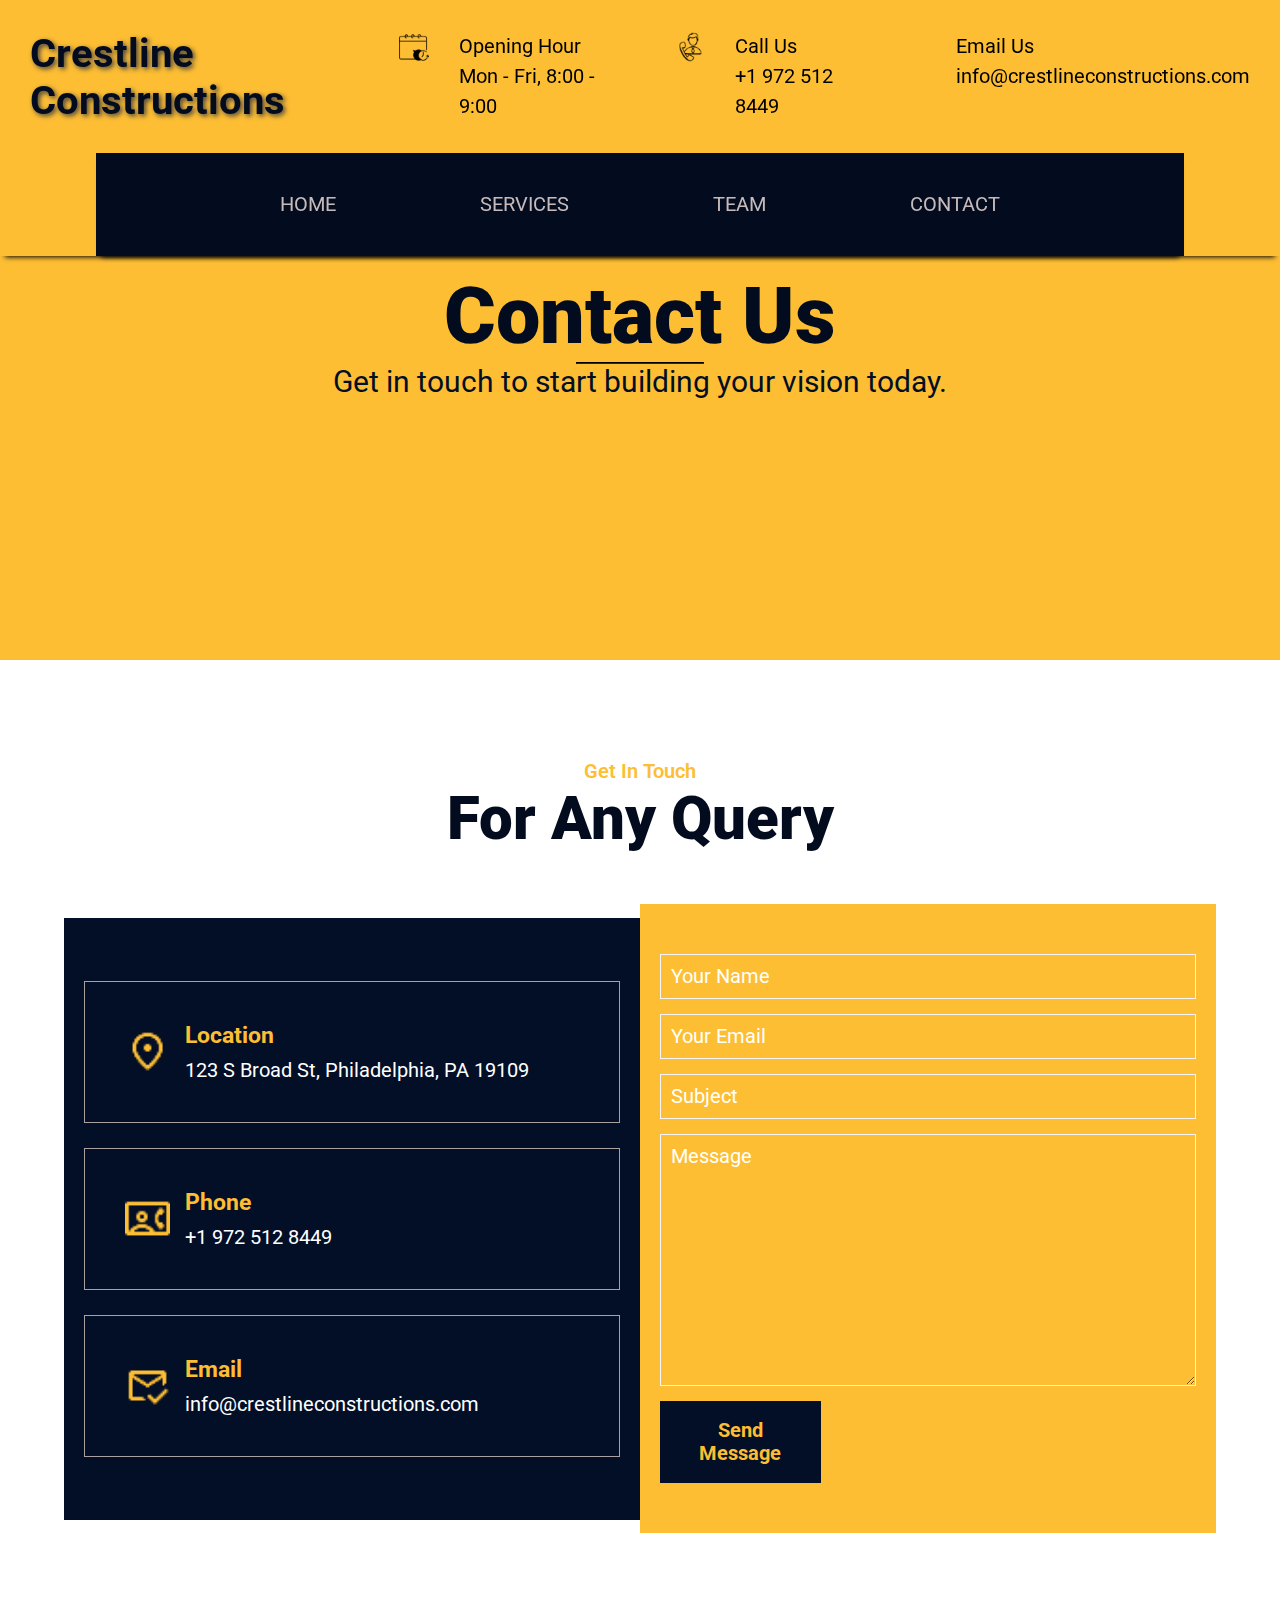
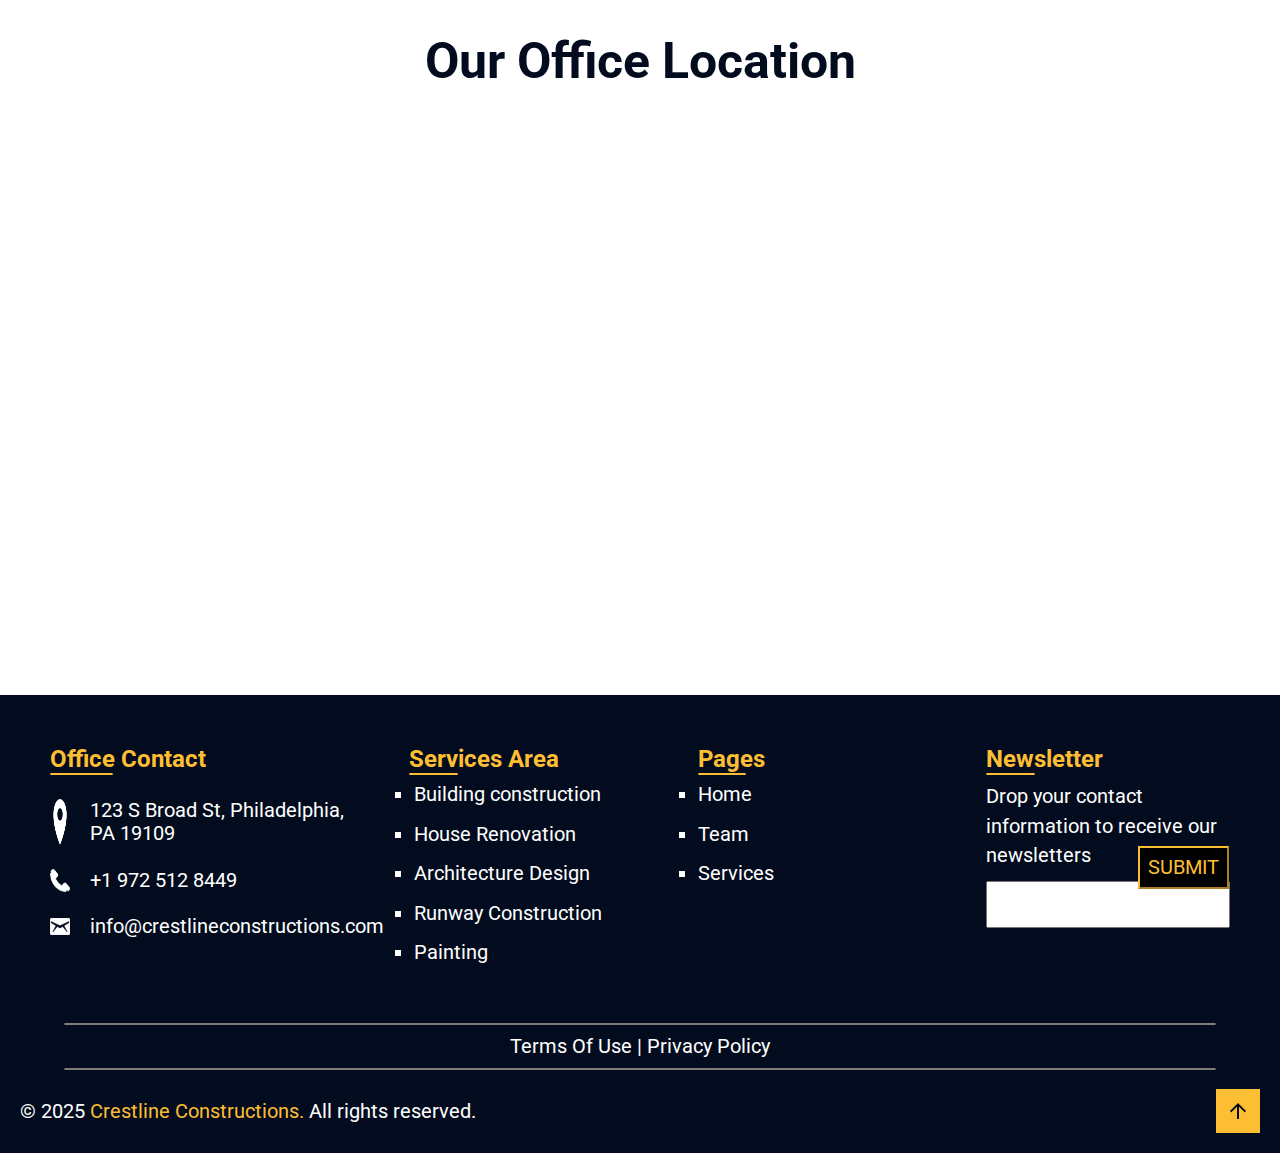
<file: contact/index.html>
<!DOCTYPE html>
<html lang="en">
  <head>
    <meta charset="UTF-8" />
    <meta
      name="description"
      content="Crestline Constructions expert construction and engineering services across residential, commercial, and infrastructure projects including airport runway expansions. Based in the USA with European expertise."
    />
    <meta name="author" content="Crestline Company" />
    <meta name="viewport" content="width=device-width, initial-scale=1.0" />
    <title>Crestline | Construction & Engineering</title>
    <link rel="stylesheet" href="/css/contact.css" />
    <link rel="icon" href="/img/favicon.png" type="image/x-icon">

  </head>
  <body>
    <header>
      <section class="header">
        <div class="header-h1">
          <a href="/"><h1>Crestline Constructions</h1></a>
        </div>
        <div class="header-contact-info">
          <div class="hours">
            <div class="hours-img">
              <img
                src="/img/calendar_40x40.png"
                alt="Calender logo"
                width="40"
                height="40"
              />
            </div>
            <div class="hours-info">
              <p>Opening Hour</p>
              <p>Mon - Fri, 8:00 - 9:00</p>
            </div>
          </div>
          <div class="call">
            <div class="call-img">
              <img
                src="/img/communication_40x40.png"
                alt="landline logo"
                width="40"
                height="40"
              />
            </div>
            <div class="call-info">
              <p>Call Us</p>
              <p>+1 972 512 8449 </p>
            </div>
          </div>
          <div class="email">
            <div class="email-img">
              <img
                src="/img/mail_40x40.png"
                alt="Email logo"
                width="40"
                height="40"
              />
            </div>
            <div class="email-info">
              <p>Email Us</p>
              <p>info@crestlineconstructions.com</p>
            </div>
          </div>
        </div>
      </section>
      <nav>
        <h2 class="menu">MENU</h2>
         <input type="checkbox" id="toggle-menu" />
        <label for="toggle-menu" class="hamburger">&#9776;</label>
        <ul class="nav-menu">
          <li><a href="/">HOME</a></li>
          <li><a href="/services/">SERVICES</a></li>
          <li><a href="/team/">TEAM</a></li>
          <li><a href="/contact/">CONTACT</a></li>
        </ul>
      </nav>
    </header>
    <main>
      <section class="hero">
        <h2>Contact Us</h2>
        <hr />
        <p>Get in touch to start building your vision today.</p>
      </section>
      <section class="contact-heading">
        <p>Get In Touch</p>
        <h2>For Any Query</h2>
      </section>
      <section class="contact">
        <div class="location">
          <div class="location-details">
            <img
              src="/img/location_on_24dp_FDBE33_FILL0_yellow24x24.png"
              width="24"
              height="24"
              alt="yellow location log"
            />
            <div>
              <h3>Location</h3>
              <p>123 S Broad St, Philadelphia, PA 19109</p>
            </div>
          </div>
          <div class="call-details">
            <img
              src="/img/contact_phone_24dp_FDBE33_FILL0_wght400_GRAD0_opsz24.png"
              width="24"
              height="24"
              alt="yellow location log"
            />
            <div>
              <h3>Phone</h3>
              <p>+1 972 512 8449 </p>
            </div>
          </div>
          <div class="email-details">
            <img
              src="/img/mark_email_read_24dp_FDBE33_FILL0_wght400_GRAD0_opsz24.png"
              width="24"
              height="24"
              alt="yellow location log"
            />
            <div>
              <h3>Email</h3>
              <p>info@crestlineconstructions.com</p>
            </div>
          </div>
        </div>
        <div class="contact-form-container">
          <form
            action="https://formspree.io/f/xblovrzg"
            method="POST"
            class="contact-form"
          >
            <input
              type="text"
              name="name"
              placeholder="Your Name"
              id="name"
              required
            />
            <input
              type="email"
              name="email"
              placeholder="Your Email"
              id="email"
              required
            />
            <input
              type="text"
              name="subject"
              placeholder="Subject"
              id="subject"
              required
            />
            <textarea
              name="message"
              placeholder="Message"
              rows="10"
              id="comment"
              required
            ></textarea>
            <button type="submit">Send Message</button>
          </form>
        </div>
      </section>
      <section class="visuals">
        <h3>Our Office Location</h3>
        <iframe 
          src="https://www.google.com/maps?q=123+S+Broad+St,+Philadelphia,+PA+19109&output=embed" 
          allowfullscreen="" 
          loading="lazy" 
          referrerpolicy="no-referrer-when-downgrade">
        </iframe>

      </section>
    </main>
    
    <footer>
      <section class="footer">
        <div class="office-contact">
          <h3>Office Contact</h3>
          <hr class="contact-hr" />
          <div class="contact-details">
            <img src="/img/pin-8-xxl.png" width="20" height="20" alt="" />
            <p>
              123 S Broad St, Philadelphia,<br />
              PA 19109
            </p>
          </div>
          <div class="contact-details">
            <img src="/img/phone-xxl.png" width="20" height="20" alt="" />
            <p class="number">+1 972 512 8449 </p>
          </div>
          <div class="contact-details">
            <img src="/img/email-3-xxl.png" width="20" height="20" alt="" />
            <p>info@crestlineconstructions.com</p>
          </div>
        </div>
        <div class="service-footer">
          <h3>Services Area</h3>
          <hr class="services-hr" />
          <ul>
            <li>Building construction</li>
            <li>House Renovation</li>
            <li>Architecture Design</li>
            <li>Runway Construction</li>
            <li>Painting</li>
          </ul>
        </div>
        <div class="nav-footer">
          <h3>Pages</h3>
          <hr class="nav-hr" />
          <ul>
            <li><a href="/">Home</a></li>
            <li><a href="/team/">Team</a></li>
            <li><a href="/services/">Services</a></li>
            
          </ul>
        </div>
        <div class="newsletter">
          <h3>Newsletter</h3>
          <hr class="nav-hr" />
          <p>Drop your contact information to receive our newsletters</p>
            <form action="https://formspree.io/f/xblovrzg" method="POST">
              <input
                type="text"
                name="email"
                placeholder="Email here"
                class="email"
                required
              />
            <button>SUBMIT</button>
          </form>
        </div>
      </section>
      <section>
        <div class="terms-footer">
          <hr class="terms-hr" />
          <h4 class="terms">Terms Of Use | Privacy Policy</h4>
          <hr class="terms-hr" />
        </div>
        <div class="copyright">
          <p>
            &copy; 2025 <span class="altura">Crestline Constructions.</span> All rights
            reserved.
          </p>
        </div>
      </section>
      <section>
        <div class="upward-arrow">
          <a href="#top"
            ><img
              src="/img/arrow_upward_24dp_030C1E_FILL0_wght400_GRAD0_opsz24.png"
              width="24"
              height="24"
              alt="upward logo"
          /></a>
        </div>
      </section>
    </footer>
  </body>
</html>
</file>
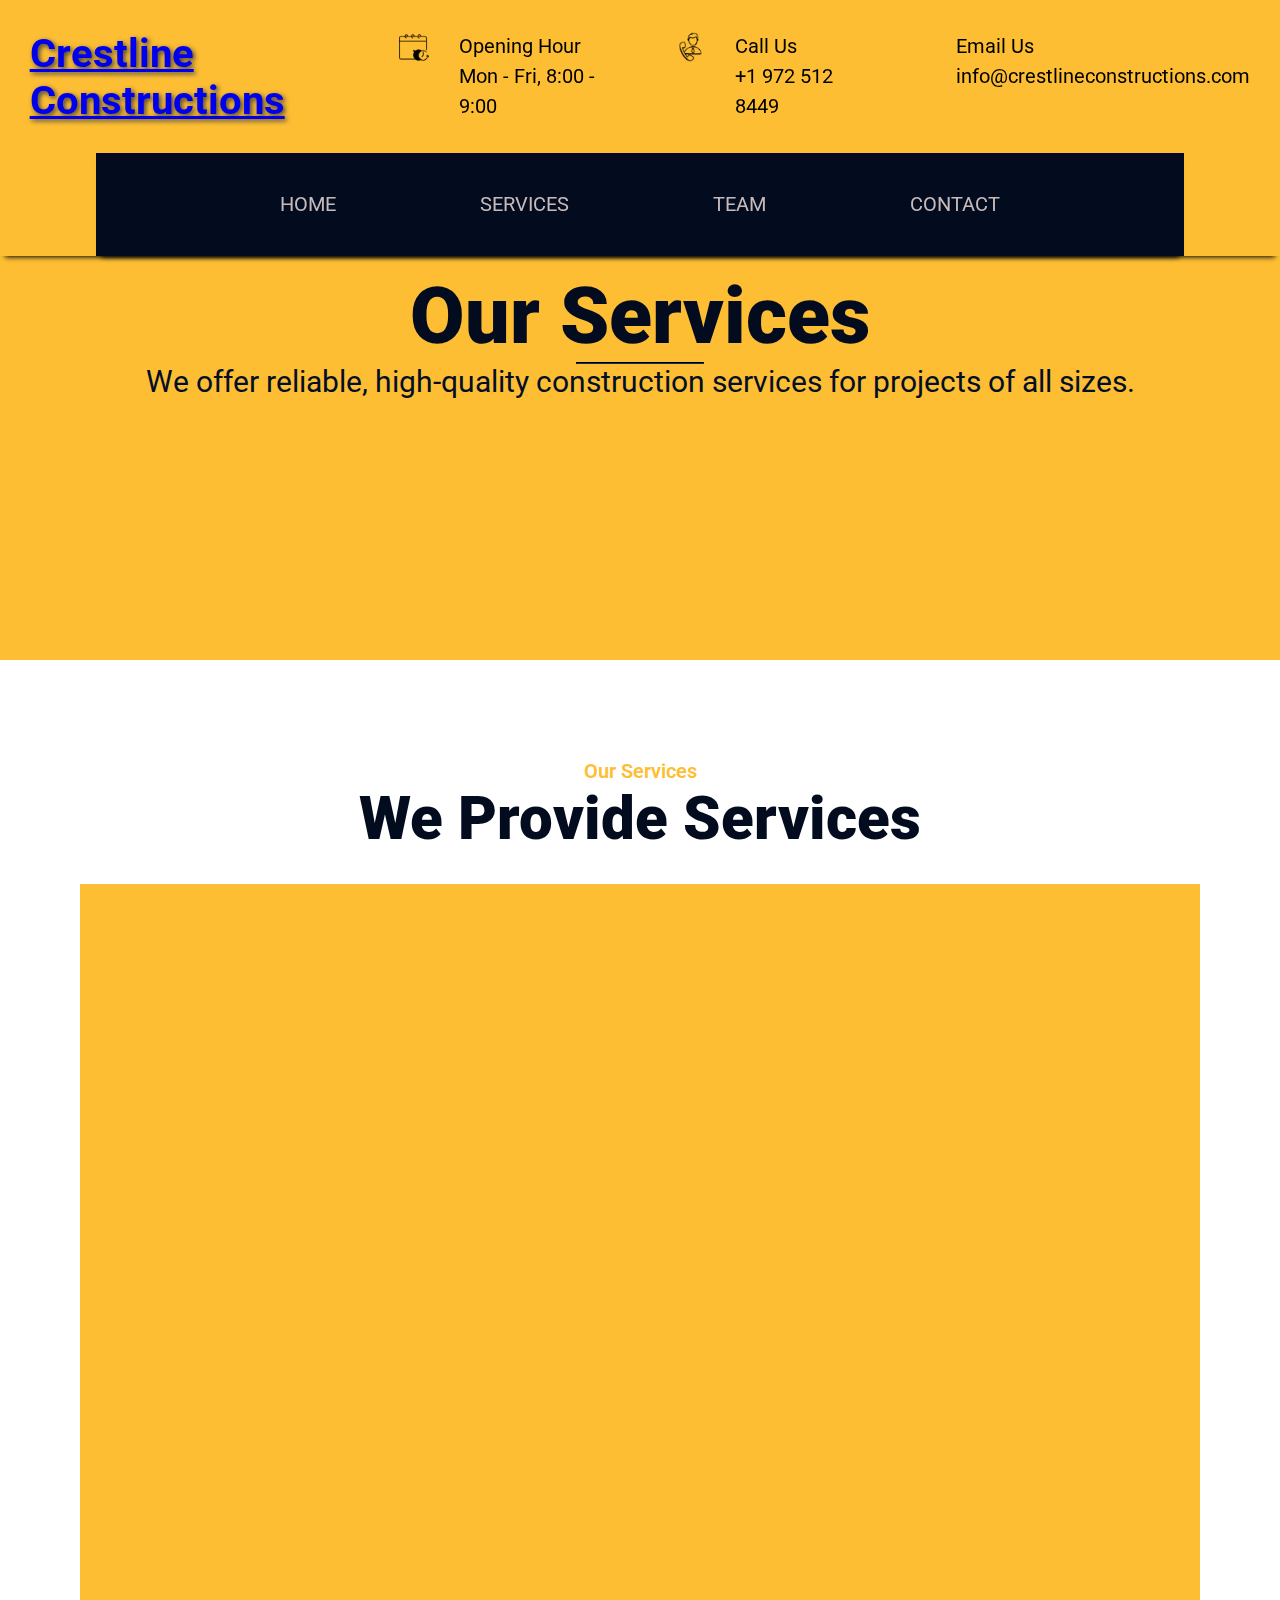
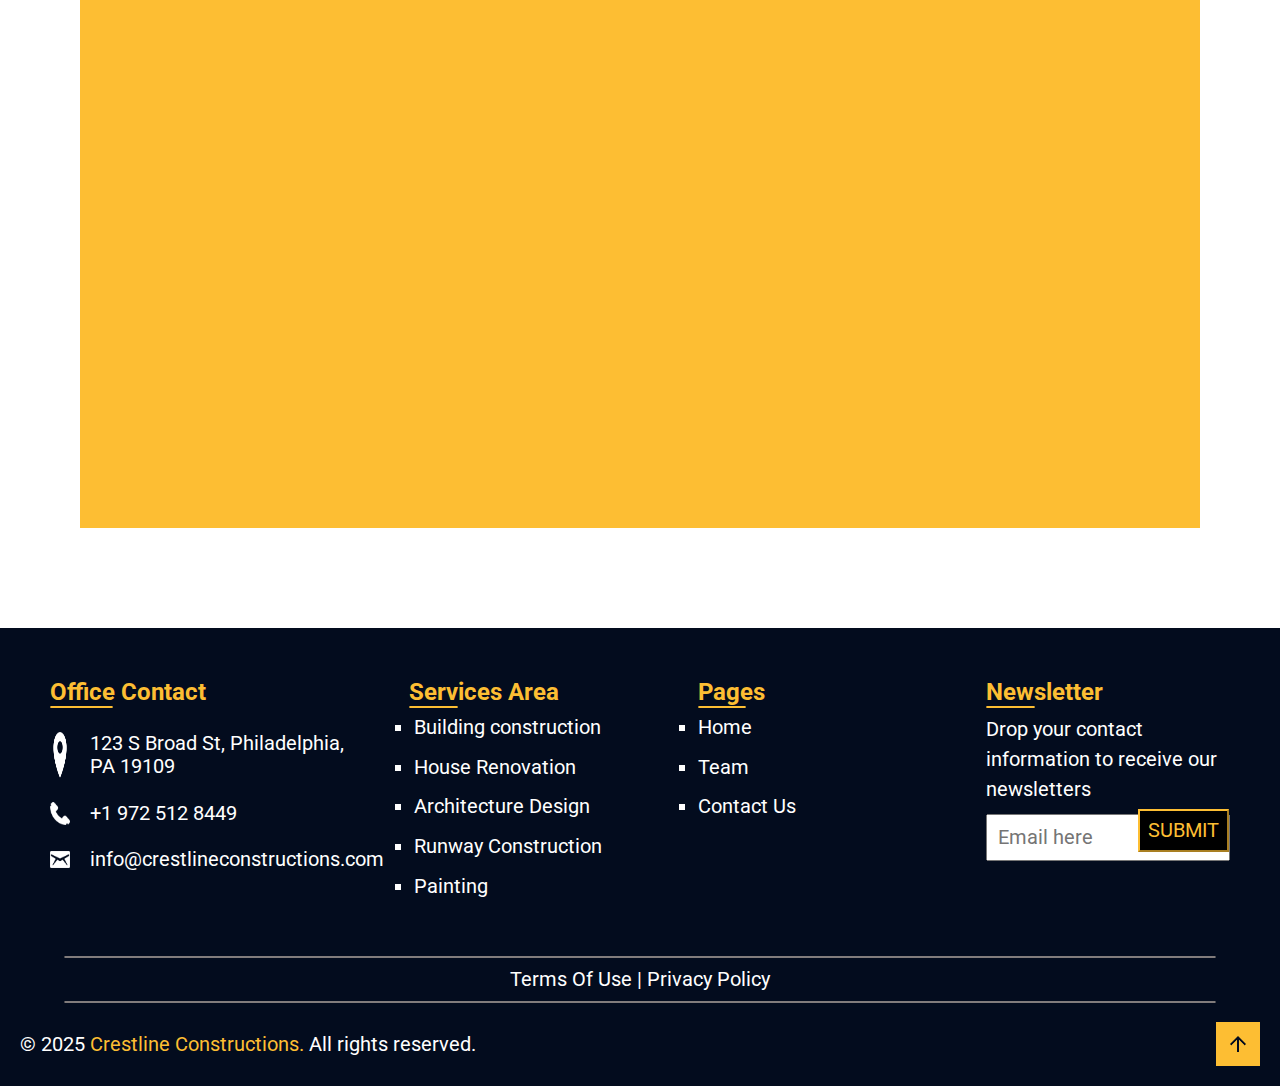
<file: services/index.html>
<!DOCTYPE html>
<html lang="en">
  <head>
    <meta charset="UTF-8" />
    <meta
      name="description"
      content="Crestline Constructions provides expert construction and engineering services across residential, commercial, and infrastructure projects including airport runway expansions. Based in the USA with European expertise."
    />
    <meta name="author" content="Crestline Constructions" />
    <meta name="viewport" content="width=device-width, initial-scale=1.0" />
    <title>Crestline | Construction & Engineering</title>
    <link rel="stylesheet" href="/css/services.css" />
    <link rel="icon" href="/img/favicon.png" type="image/x-icon">
  </head>
  <body>
    <header>
      <section class="header">
        <div class="header-h1">
          <a href="/"><h1>Crestline Constructions</h1></a>
        </div>
        <div class="header-contact-info">
          <div class="hours">
            <div class="hours-img">
              <img
                src="/img/calendar_40x40.png"
                alt="Calender logo"
                width="40"
                height="40"
              />
            </div>
            <div class="hours-info">
              <p>Opening Hour</p>
              <p>Mon - Fri, 8:00 - 9:00</p>
            </div>
          </div>
          <div class="call">
            <div class="call-img">
              <img
                src="/img/communication_40x40.png"
                alt="landline logo"
                width="40"
                height="40"
              />
            </div>
            <div class="call-info">
              <p>Call Us</p>
              <p>+1 972 512 8449</p>
            </div>
          </div>
          <div class="email">
            <div class="email-img">
              <img
                src="/img/mail_40x40.png"
                alt="Email logo"
                width="40"
                height="40"
              />
            </div>
            <div class="email-info">
              <p>Email Us</p>
              <p>info@crestlineconstructions.com</p>
            </div>
          </div>
        </div>
      </section>
      <nav>
        <h2 class="menu">MENU</h2>
        <input type="checkbox" id="toggle-menu" />
        <label for="toggle-menu" class="hamburger">&#9776;</label>
        <ul class="nav-menu">
          <li><a href="/">HOME</a></li>
          <li><a href="/services/">SERVICES</a></li>
          <li><a href="/team/">TEAM</a></li>
          <li><a href="/contact/">CONTACT</a></li>
        </ul>
      </nav>
    </header>
    <main>
      <section class="hero">
        <h2>Our Services</h2>
        <hr />
        <p>We offer reliable, high-quality construction services for projects of all sizes.</p>

      </section>
      <section class="contact-heading">
        <p>Our Services</p>
        <h2>We Provide Services</h2>
      </section>
      <section>
      <div class="grid-container">
        
        <figure class="bridge-construction">
          <img src="/img/IMG_1406.AVIF" width="1000" height="667" alt="Bridge Construction">
          <figcaption><h2>Bridge Construction</h2></figcaption>
        </figure>
        
        <figure class="building-construction">
          <img src="/img/IMG_1417.JPG" width="800" height="667" class="second-image" alt="Building Construction">
          <figcaption><h2>Building Construction</h2></figcaption>
        </figure>

        <figure class="runway-construction">
          <img src="/img/IMG_1399.AVIF" class="third-image" width="1000" height="667" alt="Runway Construction">
          <figcaption><h2>Runway Construction</h2></figcaption>
        </figure>

        <figure class="railway-construction">
          <img src="/img/IMG_1401.AVIF" class="fourth-image" width="1000" height="667" alt="Railway Construction">
          <figcaption><h2>Railway Construction</h2></figcaption>
        </figure>

        <figure class="road-construction">
          <img src="/img/IMG_1402.AVIF" class="fifth-image" width="1000" height="667" alt="Road Construction">
          <figcaption><h2>Road Construction</h2></figcaption>
        </figure>
        
        <figure class="paving">
          <img src="/img/IMG_1412.AVIF" class="sixth-image" width="1000" height="667" alt="Pavement and resurfacing">
          <figcaption><h2>Paving And Resurfacing</h2></figcaption>
        </figure>
      </div>
    </section>
    </main>
    
    <footer>
      <section class="footer">
        <div class="office-contact">
          <h3>Office Contact</h3>
          <hr class="contact-hr" />
          <div class="contact-details">
            <img src="/img/pin-8-xxl.png" width="20" height="20" alt="location logo" />
            <p>
              123 S Broad St, Philadelphia,<br />
              PA 19109
            </p>
          </div>
          <div class="contact-details">
            <img src="/img/phone-xxl.png" width="20" height="20" alt="phone loge" />
            <p class="number">+1 972 512 8449</p>
          </div>
          <div class="contact-details">
            <img src="/img/email-3-xxl.png" width="20" height="20" alt="email logo" />
            <p>info@crestlineconstructions.com</p>
          </div>
        </div>
        <div class="service-footer">
          <h3>Services Area</h3>
          <hr class="services-hr" />
          <ul>
            <li>Building construction</li>
            <li>House Renovation</li>
            <li>Architecture Design</li>
            <li>Runway Construction</li>
            <li>Painting</li>
          </ul>
        </div>
        <div class="nav-footer">
          <h3>Pages</h3>
          <hr class="nav-hr" />
          <ul>
            <li><a href="/">Home</a></li>
            <li><a href="/team/">Team</a></li>
            <li><a href="/contact/">Contact Us</a></li>
          </ul>
        </div>
        <div class="newsletter">
          <h3>Newsletter</h3>
          <hr class="nav-hr" />
          <p>Drop your contact information to receive our newsletters</p>
            <form action="https://formspree.io/f/xblovrzg" method="POST">
              <input
                type="text"
                name="email"
                placeholder="Email here"
                class="email"
                required
              />
            <button>SUBMIT</button>
          </form>
        </div>
      </section>
      <section>
        <div class="terms-footer">
          <hr class="terms-hr" />
          <h4 class="terms">Terms Of Use | Privacy Policy</h4>
          <hr class="terms-hr" />
        </div>
        <div class="copyright">
          <p>
            &copy; 2025 <span class="altura">Crestline Constructions.</span> All rights
            reserved.
          </p>
        </div>
      </section>
      <section>
        <div class="upward-arrow">
          <a href="#top"
            ><img
              src="/img/arrow_upward_24dp_030C1E_FILL0_wght400_GRAD0_opsz24.png"
              width="24"
              height="24"
              alt="upward logo"
          /></a>
        </div>
      </section>
    </footer>
  </body>
</html>
</file>
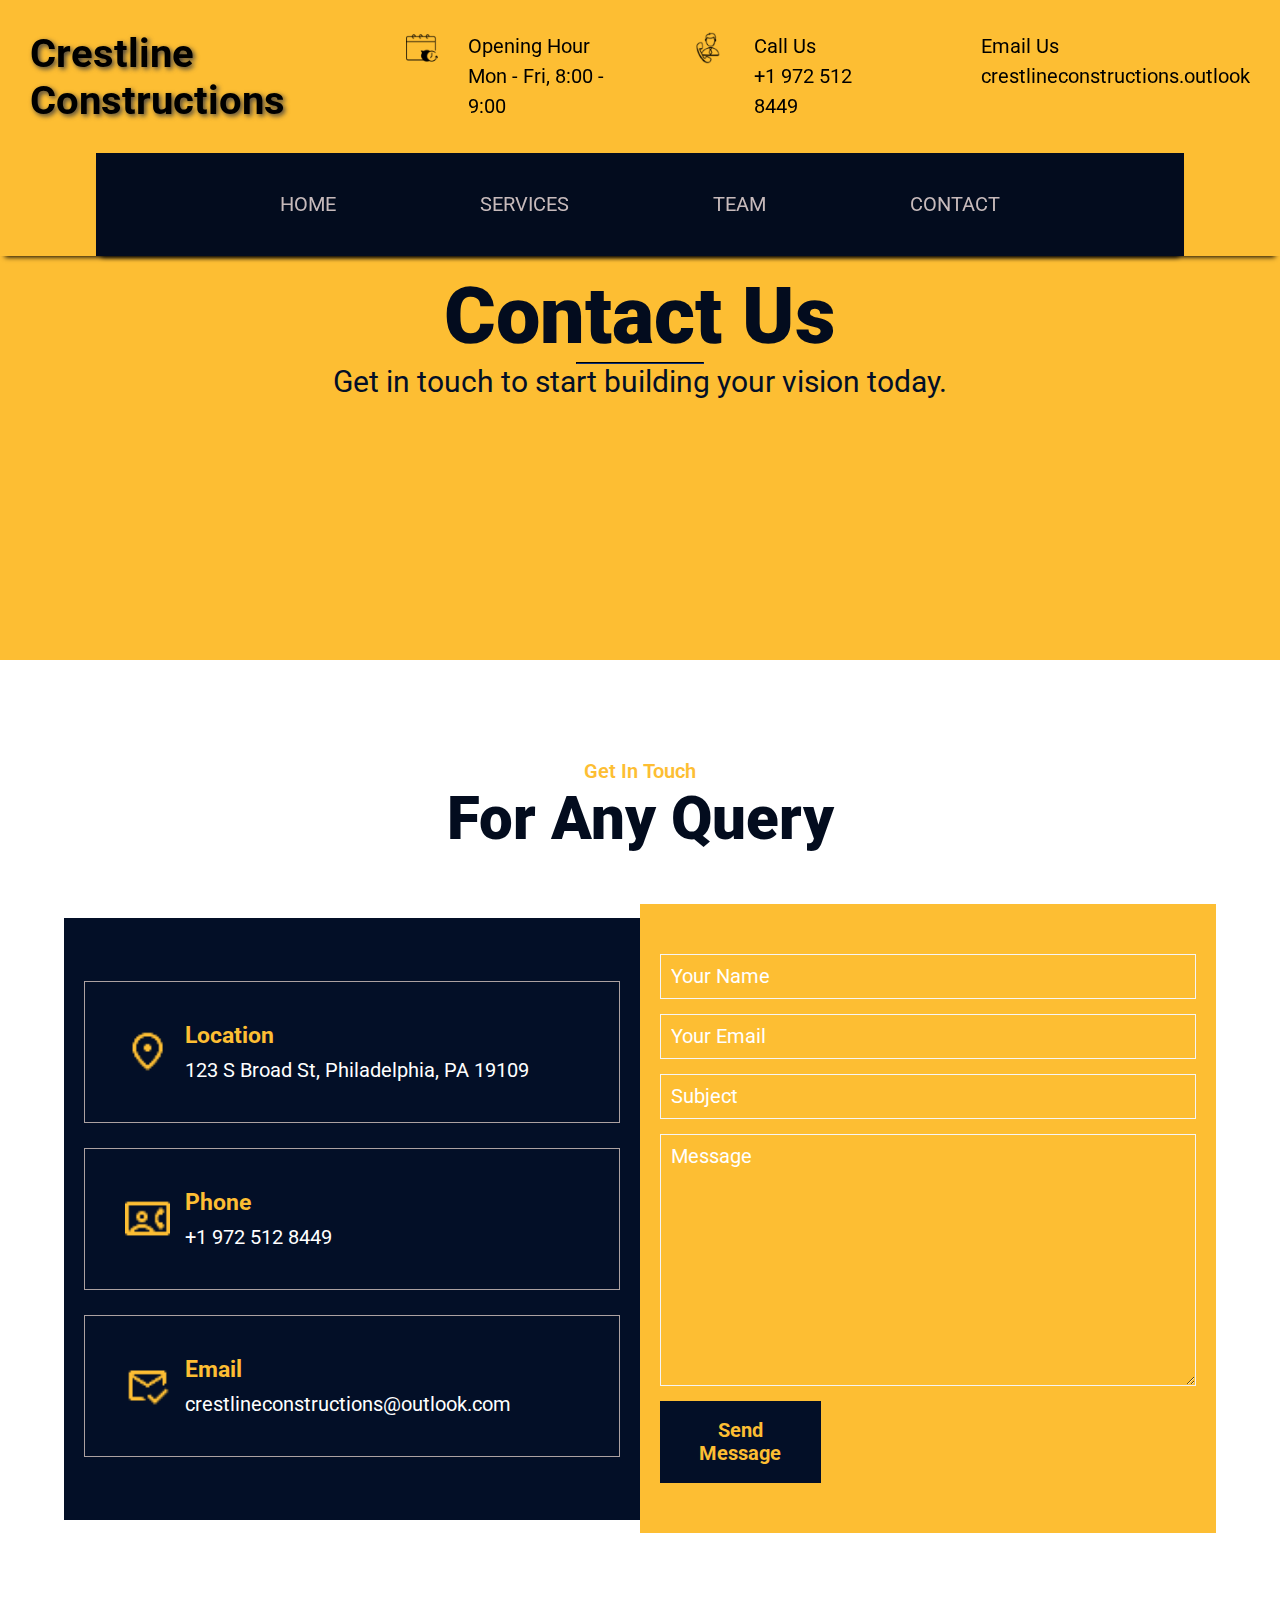
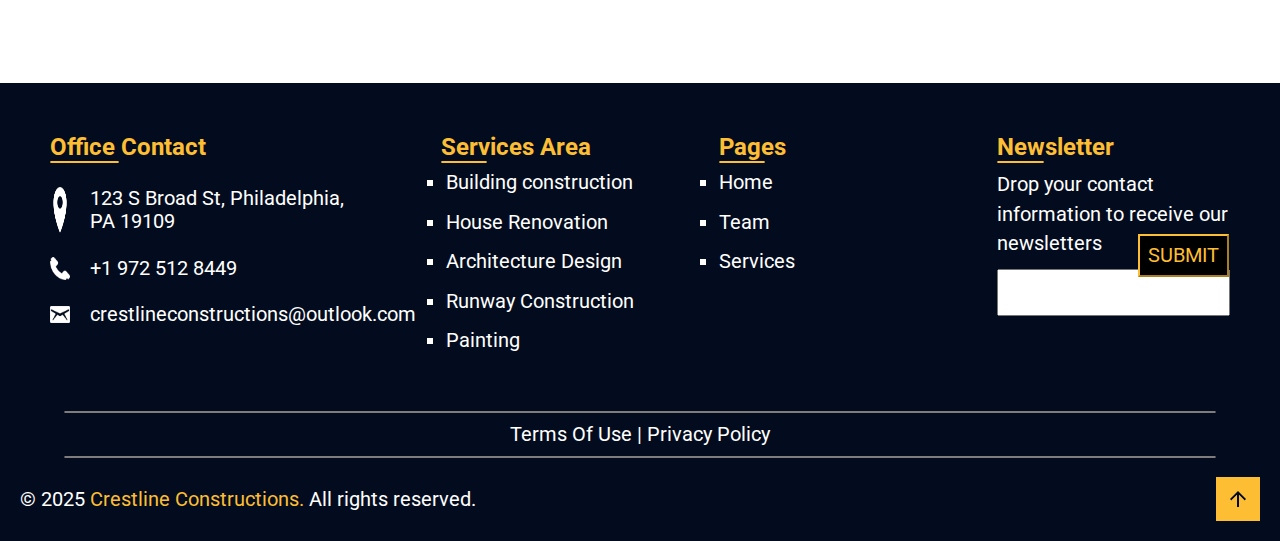
<file: contact.html>
<!DOCTYPE html>
<html lang="en">
  <head>
    <meta charset="UTF-8" />
    <meta
      name="description"
      content="Crestline Constructions expert construction and engineering services across residential, commercial, and infrastructure projects including airport runway expansions. Based in the USA with European expertise."
    />
    <meta name="author" content="Crestline Company" />
    <meta name="viewport" content="width=device-width, initial-scale=1.0" />
    <title>Crestline | Construction & Engineering</title>
    <link rel="stylesheet" href="css/contact.css" />
  </head>
  <body>
    <header>
      <section class="header">
        <div class="header-h1">
          <h1>Crestline Constructions</h1>
        </div>
        <div class="header-contact-info">
          <div class="hours">
            <div class="hours-img">
              <img
                src="img/calendar_40x40.png"
                alt="Calender logo"
                width="40"
                height="40"
              />
            </div>
            <div class="hours-info">
              <p>Opening Hour</p>
              <p>Mon - Fri, 8:00 - 9:00</p>
            </div>
          </div>
          <div class="call">
            <div class="call-img">
              <img
                src="img/communication_40x40.png"
                alt="landline logo"
                width="40"
                height="40"
              />
            </div>
            <div class="call-info">
              <p>Call Us</p>
              <p>+1 972 512 8449 </p>
            </div>
          </div>
          <div class="email">
            <div class="email-img">
              <img
                src="img/mail_40x40.png"
                alt="Email logo"
                width="40"
                height="40"
              />
            </div>
            <div class="email-info">
              <p>Email Us</p>
              <p>crestlineconstructions.outlook</p>
            </div>
          </div>
        </div>
      </section>
      <nav>
        <h2 class="menu">MENU</h2>
         <input type="checkbox" id="toggle-menu" />
        <label for="toggle-menu" class="hamburger">&#9776;</label>
        <ul class="nav-menu">
          <li><a href="index.html">HOME</a></li>
          <li><a href="services.html">SERVICES</a></li>
          <li><a href="team.html">TEAM</a></li>
          <li><a href="contact.html">CONTACT</a></li>
        </ul>
      </nav>
    </header>
    <main>
      <section class="hero">
        <h2>Contact Us</h2>
        <hr />
        <p>Get in touch to start building your vision today.</p>
      </section>
      <section class="contact-heading">
        <p>Get In Touch</p>
        <h2>For Any Query</h2>
      </section>
      <section class="contact">
        <div class="location">
          <div class="location-details">
            <img
              src="/img/location_on_24dp_FDBE33_FILL0_yellow24x24.png"
              width="24"
              height="24"
              alt="yellow location log"
            />
            <div>
              <h3>Location</h3>
              <p>123 S Broad St, Philadelphia, PA 19109</p>
            </div>
          </div>
          <div class="call-details">
            <img
              src="/img/contact_phone_24dp_FDBE33_FILL0_wght400_GRAD0_opsz24.png"
              width="24"
              height="24"
              alt="yellow location log"
            />
            <div>
              <h3>Phone</h3>
              <p>+1 972 512 8449 </p>
            </div>
          </div>
          <div class="email-details">
            <img
              src="/img/mark_email_read_24dp_FDBE33_FILL0_wght400_GRAD0_opsz24.png"
              width="24"
              height="24"
              alt="yellow location log"
            />
            <div>
              <h3>Email</h3>
              <p>crestlineconstructions@outlook.com</p>
            </div>
          </div>
        </div>
        <div class="contact-form-container">
          <form
            action="https://formspree.io/f/xblovrzg"
            method="POST"
            class="contact-form"
          >
            <input
              type="text"
              name="name"
              placeholder="Your Name"
              id="name"
              required
            />
            <input
              type="email"
              name="email"
              placeholder="Your Email"
              id="email"
              required
            />
            <input
              type="text"
              name="subject"
              placeholder="Subject"
              id="subject"
              required
            />
            <textarea
              name="message"
              placeholder="Message"
              rows="10"
              id="comment"
              required
            ></textarea>
            <button type="submit">Send Message</button>
          </form>
        </div>
      </section>
    </main>
    
    <footer>
      <section class="footer">
        <div class="office-contact">
          <h3>Office Contact</h3>
          <hr class="contact-hr" />
          <div class="contact-details">
            <img src="img/pin-8-xxl.png" width="20" height="20" alt="" />
            <p>
              123 S Broad St, Philadelphia,<br />
              PA 19109
            </p>
          </div>
          <div class="contact-details">
            <img src="img/phone-xxl.png" width="20" height="20" alt="" />
            <p>+1 972 512 8449 </p>
          </div>
          <div class="contact-details">
            <img src="img/email-3-xxl.png" width="20" height="20" alt="" />
            <p>crestlineconstructions@outlook.com</p>
          </div>
        </div>
        <div class="service-footer">
          <h3>Services Area</h3>
          <hr class="services-hr" />
          <ul>
            <li>Building construction</li>
            <li>House Renovation</li>
            <li>Architecture Design</li>
            <li>Runway Construction</li>
            <li>Painting</li>
          </ul>
        </div>
        <div class="nav-footer">
          <h3>Pages</h3>
          <hr class="nav-hr" />
          <ul>
            <li><a href="index.html">Home</a></li>
            <li><a href="team.html">Team</a></li>
            <li><a href="services.html">Services</a></li>
            
          </ul>
        </div>
        <div class="newsletter">
          <h3>Newsletter</h3>
          <hr class="nav-hr" />
          <p>Drop your contact information to receive our newsletters</p>
            <form action="https://formspree.io/f/xblovrzg" method="POST">
              <input
                type="text"
                name="email"
                placeholder="Email here"
                class="email"
                required
              />
            <button>SUBMIT</button>
          </form>
        </div>
      </section>
      <section>
        <div class="terms-footer">
          <hr class="terms-hr" />
          <h4 class="terms">Terms Of Use | Privacy Policy</h4>
          <hr class="terms-hr" />
        </div>
        <div class="copyright">
          <p>
            &copy; 2025 <span class="altura">Crestline Constructions.</span> All rights
            reserved.
          </p>
        </div>
      </section>
      <section>
        <div class="upward-arrow">
          <a href="#top"
            ><img
              src="/img/arrow_upward_24dp_030C1E_FILL0_wght400_GRAD0_opsz24.png"
              width="24"
              height="24"
              alt="upward logo"
          /></a>
        </div>
      </section>
    </footer>
  </body>
</html>
</file>
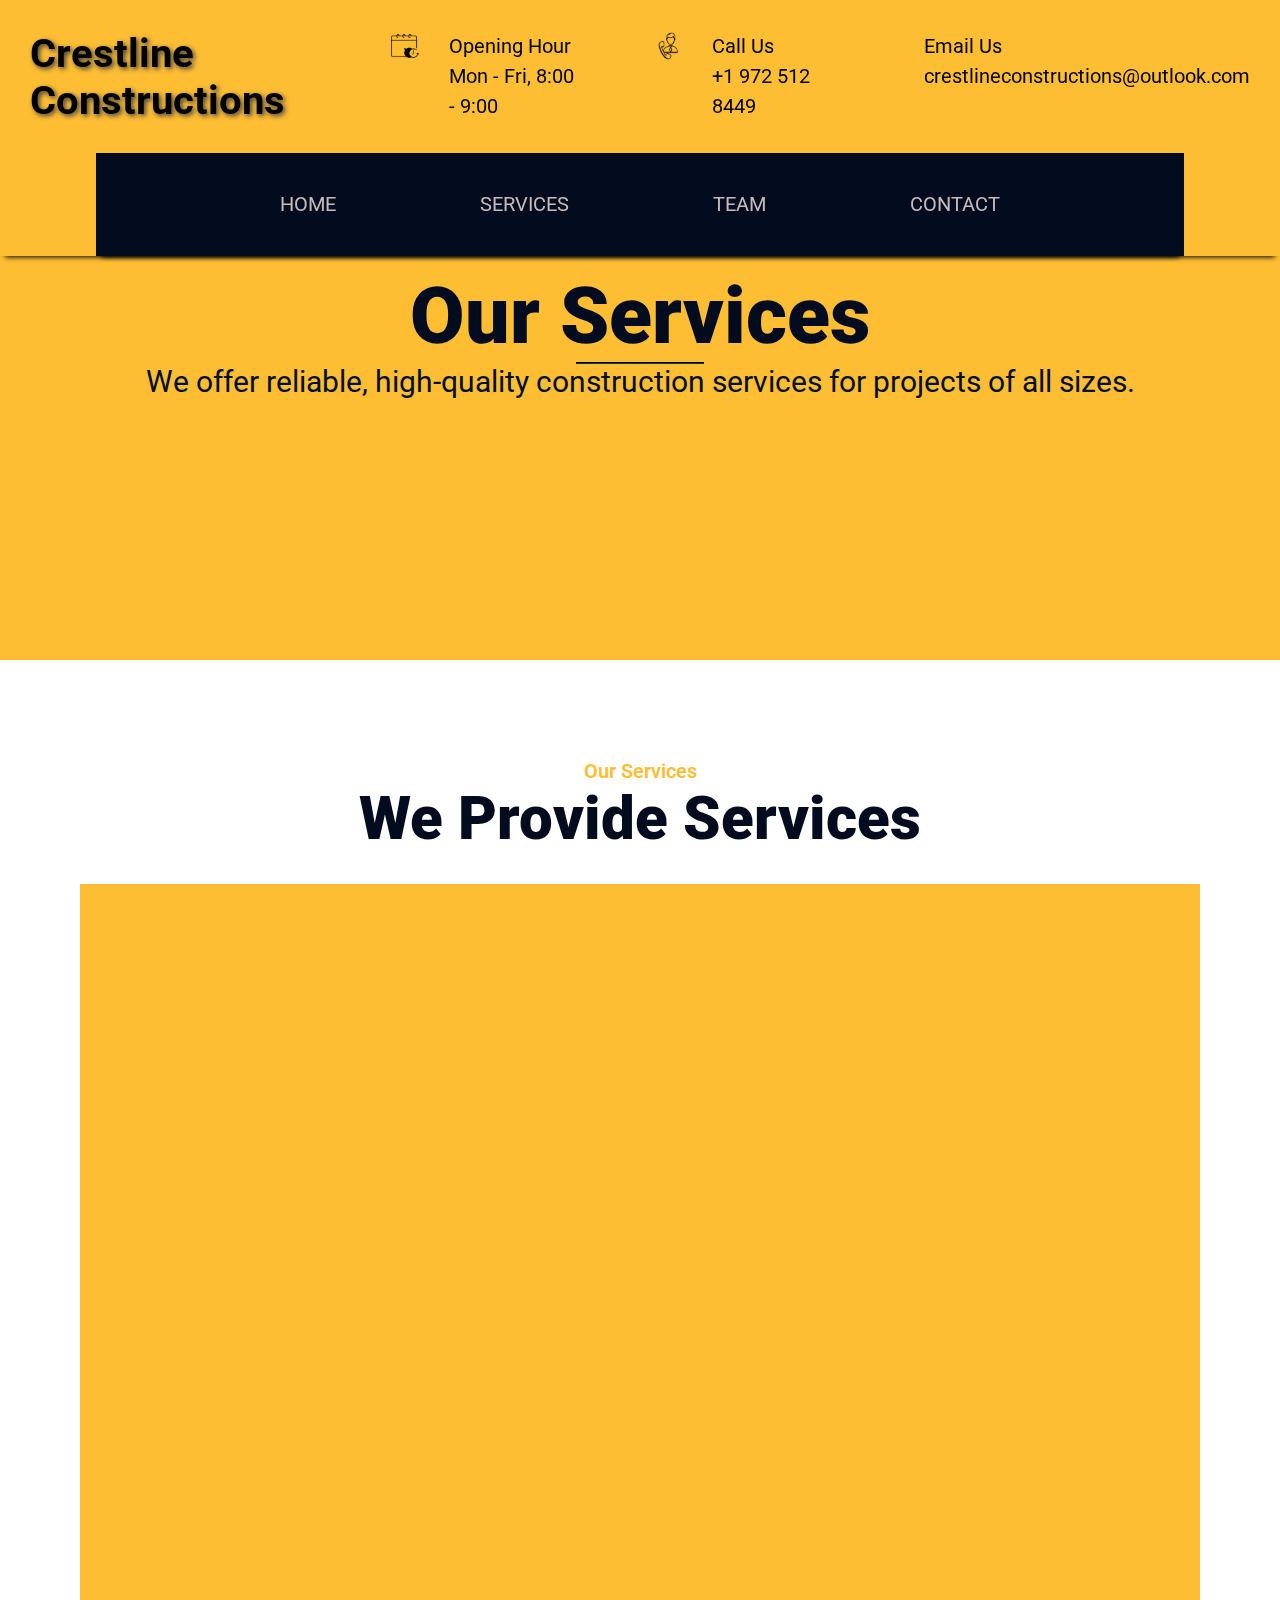
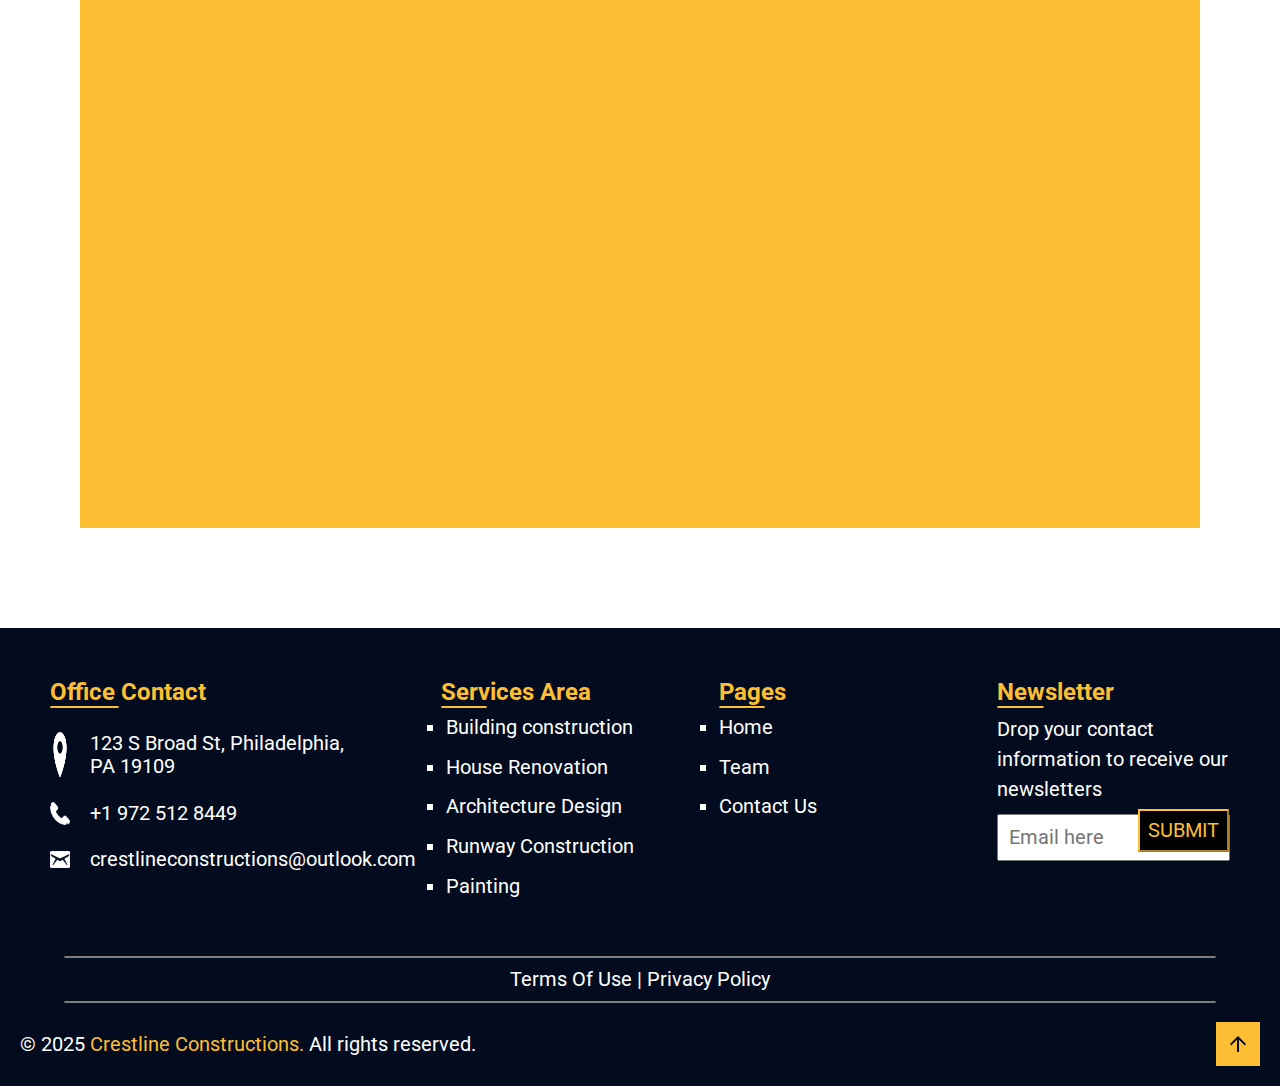
<file: services.html>
<!DOCTYPE html>
<html lang="en">
  <head>
    <meta charset="UTF-8" />
    <meta
      name="description"
      content="Crestline Constructions provides expert construction and engineering services across residential, commercial, and infrastructure projects including airport runway expansions. Based in the USA with European expertise."
    />
    <meta name="author" content="Crestline Constructions" />
    <meta name="viewport" content="width=device-width, initial-scale=1.0" />
    <title>Crestline | Construction & Engineering</title>
    <link rel="stylesheet" href="css/services.css" />
  </head>
  <body>
    <header>
      <section class="header">
        <div class="header-h1">
          <h1>Crestline Constructions</h1>
        </div>
        <div class="header-contact-info">
          <div class="hours">
            <div class="hours-img">
              <img
                src="img/calendar_40x40.png"
                alt="Calender logo"
                width="40"
                height="40"
              />
            </div>
            <div class="hours-info">
              <p>Opening Hour</p>
              <p>Mon - Fri, 8:00 - 9:00</p>
            </div>
          </div>
          <div class="call">
            <div class="call-img">
              <img
                src="img/communication_40x40.png"
                alt="landline logo"
                width="40"
                height="40"
              />
            </div>
            <div class="call-info">
              <p>Call Us</p>
              <p>+1 972 512 8449</p>
            </div>
          </div>
          <div class="email">
            <div class="email-img">
              <img
                src="img/mail_40x40.png"
                alt="Email logo"
                width="40"
                height="40"
              />
            </div>
            <div class="email-info">
              <p>Email Us</p>
              <p>crestlineconstructions@outlook.com</p>
            </div>
          </div>
        </div>
      </section>
      <nav>
        <h2 class="menu">MENU</h2>
        <input type="checkbox" id="toggle-menu" />
        <label for="toggle-menu" class="hamburger">&#9776;</label>
        <ul class="nav-menu">
          <li><a href="index.html">HOME</a></li>
          <li><a href="services.html">SERVICES</a></li>
          <li><a href="team.html">TEAM</a></li>
          <li><a href="contact.html">CONTACT</a></li>
        </ul>
      </nav>
    </header>
    <main>
      <section class="hero">
        <h2>Our Services</h2>
        <hr />
        <p>We offer reliable, high-quality construction services for projects of all sizes.</p>

      </section>
      <section class="contact-heading">
        <p>Our Services</p>
        <h2>We Provide Services</h2>
      </section>
      <section>
      <div class="grid-container">
        
        <figure class="bridge-construction">
          <img src="img/IMG_1406.AVIF" width="1000" height="667" alt="Bridge Construction">
          <figcaption><h2>Bridge Construction</h2></figcaption>
        </figure>
        
        <figure class="building-construction">
          <img src="img/IMG_1417.JPG" width="800" height="667" class="second-image" alt="Building Construction">
          <figcaption><h2>Building Construction</h2></figcaption>
        </figure>

        <figure class="runway-construction">
          <img src="img/IMG_1399.AVIF" class="third-image" width="1000" height="667" alt="Runway Construction">
          <figcaption><h2>Runway Construction</h2></figcaption>
        </figure>

        <figure class="railway-construction">
          <img src="img/IMG_1401.AVIF" class="fourth-image" width="1000" height="667" alt="Railway Construction">
          <figcaption><h2>Railway Construction</h2></figcaption>
        </figure>

        <figure class="road-construction">
          <img src="img/IMG_1402.AVIF" class="fifth-image" width="1000" height="667" alt="Road Construction">
          <figcaption><h2>Road Construction</h2></figcaption>
        </figure>
        
        <figure class="paving">
          <img src="img/IMG_1412.AVIF" class="sixth-image" width="1000" height="667" alt="Pavement and resurfacing">
          <figcaption><h2>Paving And Resurfacing</h2></figcaption>
        </figure>
      </div>
    </section>
    </main>
    
    <footer>
      <section class="footer">
        <div class="office-contact">
          <h3>Office Contact</h3>
          <hr class="contact-hr" />
          <div class="contact-details">
            <img src="img/pin-8-xxl.png" width="20" height="20" alt="location logo" />
            <p>
              123 S Broad St, Philadelphia,<br />
              PA 19109
            </p>
          </div>
          <div class="contact-details">
            <img src="img/phone-xxl.png" width="20" height="20" alt="phone loge" />
            <p>+1 972 512 8449</p>
          </div>
          <div class="contact-details">
            <img src="img/email-3-xxl.png" width="20" height="20" alt="email logo" />
            <p>crestlineconstructions@outlook.com</p>
          </div>
        </div>
        <div class="service-footer">
          <h3>Services Area</h3>
          <hr class="services-hr" />
          <ul>
            <li>Building construction</li>
            <li>House Renovation</li>
            <li>Architecture Design</li>
            <li>Runway Construction</li>
            <li>Painting</li>
          </ul>
        </div>
        <div class="nav-footer">
          <h3>Pages</h3>
          <hr class="nav-hr" />
          <ul>
            <li><a href="index.html">Home</a></li>
            <li><a href="team.html">Team</a></li>
            <li><a href="contact.html">Contact Us</a></li>
          </ul>
        </div>
        <div class="newsletter">
          <h3>Newsletter</h3>
          <hr class="nav-hr" />
          <p>Drop your contact information to receive our newsletters</p>
            <form action="https://formspree.io/f/xblovrzg" method="POST">
              <input
                type="text"
                name="email"
                placeholder="Email here"
                class="email"
                required
              />
            <button>SUBMIT</button>
          </form>
        </div>
      </section>
      <section>
        <div class="terms-footer">
          <hr class="terms-hr" />
          <h4 class="terms">Terms Of Use | Privacy Policy</h4>
          <hr class="terms-hr" />
        </div>
        <div class="copyright">
          <p>
            &copy; 2025 <span class="altura">Crestline Constructions.</span> All rights
            reserved.
          </p>
        </div>
      </section>
      <section>
        <div class="upward-arrow">
          <a href="#top"
            ><img
              src="img/arrow_upward_24dp_030C1E_FILL0_wght400_GRAD0_opsz24.png"
              width="24"
              height="24"
              alt="upward logo"
          /></a>
        </div>
      </section>
    </footer>
  </body>
</html>
</file>
<file: css/contact.css>
@import url('https://fonts.googleapis.com/css2?family=Roboto:ital,wght@0,100..900;1,100..900&display=swap');
*{
  margin:0px;
  padding:0px;
  box-sizing:border-box;
}
html{
  font-family:"Roboto", sans-serif;
  font-size: clamp(1rem,2.2vh,1.5rem);
  scroll-behavior: smooth;
}
.nowrap{
  white-space: nowrap;
}
header{
  background-color:#fdbe33;
  box-shadow:0 6px 5px -5px black;
  position: fixed;
  top:0;
  z-index: 1000;
  width: 100%;
}
.header{
  display:flex;
  justify-content: space-around;
  align-items: center;
  padding: 1.5rem;
}
header h1{
  font-size: 2rem;
  text-shadow:2px 2px 5px rgb(65, 62, 62);
}
.header-h1 a{
  text-decoration: none;
  color: #030c1e;
}
header p{
  line-height: 1.5;
  font-size: clamp( 0.85rem,2.2vh, 1rem);
}
.header-contact-info{
  display:flex;
  gap:80px;
} 
.hours{
  display:flex;
  gap:1.5rem;
}
.call{
  display:flex;
  gap:1.5rem;
}
.email{
  display:flex;
  gap:1.5rem;
} 
nav{
  background-color: #030c1e;;
  color: whitesmoke;
  width:85%;
  min-width:700px;
  margin:0 auto;
  padding:2rem;
  box-shadow:0 6px 5px -5px black;

  
}
nav ul{
  display:flex;
  justify-content: space-evenly;
  list-style-type: none;
}
nav ul a{
  text-decoration: none;
  color: hsla(0, 14%, 80%, 0.945);
}
nav ul a:hover, a:focus{
  color:hsla(0, 14%, 100%, 0.945)
}
nav input, nav label{
  display: none;
}
nav .menu{
  display: none;
}
img{
  display:block;
  max-width:100%;
  height:auto;
}
input,button,textarea{
  font:inherit;
}
.hero {
  height: 60vh;
  width: 100%;
  position: relative;
  overflow: hidden;
  margin-top: 120px;
  background-color: #fdbe33;
  
}
.hero h2{
  text-align: center;
  font-size: 4rem;
  font-weight: 900;
  color: #030c1e;
  margin-top: 150px;
}
.hero p{
  text-align: center;
  font-size: 1.5rem;
  color: #030f27;
}
.hero hr{
  width: 10%;
  margin: 0 auto;
  border-color: #030f27;
  
}
.location-details{
  display: flex;
  align-items: center;
  gap: 15px;
  border: 1px solid rgb(172, 161, 161);
  padding: 40px;
}
.location-details img{
  width: 10%;
  min-width: 24px;
  height: auto;
}
.location-details h3{
  color: #fdbe33;
}
.location-details p{
  color: white;
  margin-top: 10px;
}
.call-details{
  display: flex;
  align-items: center;
  gap: 15px;
  border: 1px solid rgb(172, 161, 161);
  padding: 40px;
}
.call-details img{
  width: 10%;
  min-width: 24px;
  height: auto;
}
.call-details h3{
  color: #fdbe33;
}
.call-details p{
  color: white;
  margin-top: 10px;
}
.email-details{
  display: flex;
  align-items: center;
  gap: 15px;
  border: 1px solid rgb(172, 161, 161);
  padding: 40px;
}
.email-details img{
  width: 10%;
  min-width: 24px;
  height: auto;
}
.email-details h3{
  color: #fdbe33;
}
.email-details p{
  color: white;
  margin-top: 10px;
}
.contact-heading p{
  text-align: center;
  color: #fdbe33;
  font-weight: 600;
  
}
.contact-heading h2{
  text-align: center;
  font-weight: 600;
  color: #030c1e;
  font-size: 60px;
  font-weight: 900;
}
.contact-heading{
  margin-top: 100px;
  position: relative;
  z-index: 999;
}
.location{
  background-color: #030f27;
  padding: 63px 20px;
  display: flex;
  flex-direction: column;
  gap: 25px;
  width: 45%;
}
.contact-form-container{
  background-color: #fdbe33; 
  padding: 50px 20px;
  display: flex;
  justify-content: start;
  width: 45%;

}
.contact-form input{
  padding: 10px;
  background-color: transparent;
  border: 1px solid whitesmoke;
}
.contact-form textarea{
  background-color: transparent;
  border: 1px solid whitesmoke;
  padding: 10px;
  
}
input::placeholder,
textarea::placeholder {
  color: white;
  opacity: 1; 
}
.contact-form button{
  width: 30%;
  padding: 18px;
  background-color: #030f27;
  color: #fdbe33;
  font-weight: 700;
  border: none;
}
.contact-form button:hover{
  background-color: white;
  color: #030c1e;
}
.contact-form{
  display: flex;
  flex-direction: column;
  width: 100%;
  gap: 15px;
}
.contact{
  display: flex;
  justify-content: center;
  align-items: center;
  margin-top: 50px;
}
.visuals{
  margin-top: 5rem;
}
.visuals h3{
  text-align: center;
  color: #030c1e;
  font-size: 2.5rem;
}
.visuals iframe{
  width: 100%;
  border: none;
  height: 50vh;
  
}
footer{
  margin-top:150px;
  background-color: #030c1e;;
  position: relative;
}
.footer{
  display: grid;
  grid-template-columns: 1fr 1fr 1fr 1fr;
  padding: 50px;
  gap: 45px;
}
.office-contact h3{
 color:#fdbe33;
 font-size: 1.2rem;
}

.contact-details{
  display: flex;
  gap:1rem;
  margin-top: 1.2rem;
  color: white;
}
.contact-details img{
  height: auto;
}
.contact-hr{
  width: 20%;
  border-color: #fdbe33;
  background-color: #fdbe33;
  border: 1.4px solid #fdbe33;
  border-radius: 50px;
}

.service-footer h3{
  color: #fdbe33;
  font-size: 1.2rem;
}
.service-footer ul{
  list-style-type:square;
  line-height: 2;
  margin-left: 5px;
  color: white;
}


.services-hr{
  width: 20%;
  border-color: #fdbe33;
  background-color: #fdbe33;
  border: 1.4px solid #fdbe33;
  border-radius: 50px;
} 
.nav-hr{
  width: 20%;
  border-color: #fdbe33;
  background-color: #fdbe33;
  border: 1.4px solid #fdbe33;
  border-radius: 50px;
} 
.newsletter{
  display: flex;
  flex-direction: column;
  position: relative;
}
.newsletter input{
  margin-top: 10px;
  padding: 10px;
  width: 100%;
}
.newsletter p{
  margin-top: 7px;
  line-height: 1.5;
  color: white;
}
.newsletter h3{
  font-size: 1.2rem;
  color: #fdbe33;
}
.newsletter-hr{
  width: 20%;
  border-color: #fdbe33;
  background-color: #fdbe33;
  border: 1.4px solid #fdbe33;
  border-radius: 50px;
}
.newsletter button{
  padding: 8px;
  background-color: black;
  border-color: #fdbe33;
  color: #fdbe33;
  position: absolute;
  bottom:84px;
  right:1px;
}
.newsletter button:hover{
  background-color: #fdbe33;
  color: black;
}
.nav-footer{
  color: white;
 
}
.nav-footer a {
  text-decoration: none;
  color: white;
}

.nav-footer a:hover {
  color: #ccc; 
}

.nav-footer h3{
  color: #fdbe33;
  font-size: 1.2rem;
}


.nav-footer ul{
  list-style-type:square;
  line-height: 2;
  color: white;
}
.nav-footer ul li:hover{
  color: #fdbe33;
  font-size: 1.1rem;
  cursor: pointer;
}
.terms{
  text-align: center;
  margin: 10px; 
  color:white;
  font-weight: 400;
}
.terms-hr{
  width: 90%;
  border-color: black;
  background-color: black;
  border: 0.2px solid rgb(129, 124, 124);
  border-radius: 50px;
  margin: 0 auto;
  height: 1px;
 
}
.number{
  color:white;
}
.copyright{
  color: white;
  padding: 30px 20px;
}
.altura{
  color: #fdbe33;
}

.upward-arrow{
  padding: 10px;
  background-color: #fdbe33;
  position: absolute;
  bottom:20px;
  right:20px;
  z-index: 1;
}


@media (max-width: 576px){
  header{
    width: 100%;
    height: 7%;
  }
  .header h1{
    font-size: 1.4rem;
    margin-top: -5px;
    margin-left: -22px;
  }
  .header-contact-info{
    display: none;
  }
  nav input, nav label{
    display:none;
  }
  nav .menu{
    display:block;
    margin-left:290px;
    font-size: 1.1rem;
    font-weight: 400;
    margin-top: -10px;
    
  }
  .header {
    flex-direction: column;
    gap: 1rem;
    width: 100%;
    position: relative;
  }
  .hamburger {
    display: block;
    font-size: 1.5rem;
    cursor: pointer;
    position: absolute;
    top: 4rem;
    right:20px;
    z-index: 999;
  }
  header nav{
    
    height: 3%;
    margin-top: -25px;
    margin-left: -310px;
  }
  .nav-menu {
    display: none;
    flex-direction: column;
    background-color: #030c1e;
    position: absolute;
    top: 100%;
    left: 0;
    width: 100%;
  }

  #toggle-menu:checked + .hamburger + .nav-menu {
    display: flex;

  }

  .nav-menu li {
    padding: 0.2rem;
    text-align: center;
    font-size: 0.6rem;
  }
  nav ul {
    flex-direction: column;
    gap: 1rem;
  }
  .hero{
    width: 100%;
    height: 40vh; 
    margin-top: 70px;
  }
.hero h2{
  margin-top: 70px;
  font-size: 2rem;
}
.hero p{
  font-size: 1rem;
  margin-top: 20px;
  width: 250px;
  text-align: center;
  margin-left: 80px;
}
.contact-heading h2{
  font-size: 1.7rem;
}
.contact-heading p{
  font-size: 1rem;
}
.contact{
  display: flex;
  flex-direction: column;
  
}
.contact .location{
  width: 100%;
} 
.contact .contact-form-container{
  width: 100%;
}
.contact .email-details{
  padding: 2rem;
}
.contact .contact-form-container button{
 
  width: 50%;
}
.newsletter button{
  bottom: 2px;
}
.footer{
  display: grid;
  grid-template-columns: 1fr;
  gap:30px;
  padding-bottom: 100px;
}
footer{
  width: 100%;
  padding-bottom: 50px;
}
}
@media (min-width: 768px) and (max-width: 991.98px){
  .header-contact-info{
    display: none;
  }
  nav input, nav label{
    display: none;
  }
  nav .menu{
    display: none;
  }
  nav{
    width: 100%;
  }
  .hero h2{
    font-size: 3.5rem;
    margin-top: 200px;
  }
  .hero p{
    font-size: 1.5rem;
    margin-top: 20px;
  }
  .contact-heading h2{
    font-size: 2rem;
  }
  .contact-heading p{
    font-size: 1.2rem;
  }
  .contact .location{
    padding:35px;
  }
  .contact .location h3{
    font-size: 1rem;
  }
  .contact .location p{
    font-size: 0.8rem;
  }
  .contact .contact-form-container{
    padding: 18px;
  }
  .contact .contact-form-container button{
    width:60%;
    font-size: 0.8rem;
  }
  .newsletter button{
  bottom:2px;
}
.footer{
  display: grid;
  grid-template-columns: 1fr 1fr;
  gap: 45px;
}
}
@media (min-width: 1024px)and (max-width: 1200px){
  .header-contact-info{
    display: none;
  }
  nav label, nav input{
    display:none;
  }
  nav{
    width: 100%;
  }
  nav .menu{
    display: none;
  }
  .hero h2{
    margin-top: 250px;
    font-size: 3.5rem;
  }
  .hero p{
    width: 700px;
    margin-left: 150px;
    margin-top: 30px;
  }
  .contact .location{
    padding:57px;
  }
  .contact .contact-form-container button{
    width: 50%;
  }
  .newsletter button{
    bottom:2px;
  }
  .footer{
    display: grid;
    grid-template-columns: 1fr 1fr;
    gap: 30px;
  }
}
</file>
<file: css/services.css>
@import url('https://fonts.googleapis.com/css2?family=Roboto:ital,wght@0,100..900;1,100..900&display=swap');
*{
  margin:0px;
  padding:0px;
  box-sizing:border-box;
}
html{
  font-family:"Roboto", sans-serif;
  font-size: clamp(1rem,2.2vh,1.5rem);
  scroll-behavior: smooth;
}
.nowrap{
  white-space: nowrap;
}
header{
  background-color:#fdbe33;
  box-shadow:0 6px 5px -5px black;
  position: fixed;
  top:0;
  z-index: 1000;
  width: 100%;
}
.header{
  display:flex;
  justify-content: space-around;
  align-items: center;
  padding: 1.5rem;
}
header h1{
  font-size: 2rem;
  text-shadow:2px 2px 5px rgb(65, 62, 62);
}
header p{
  line-height: 1.5;
  font-size: clamp( 0.85rem,2.2vh, 1rem);
}
.header-contact-info{
  display:flex;
  gap:80px;
} 
nav input, nav label{
  display: none;
}
.hours{
  display:flex;
  gap:1.5rem;
}
.call{
  display:flex;
  gap:1.5rem;
}
.email{
  display:flex;
  gap:1.5rem;
} 
nav{
  background-color: #030c1e;;
  color: whitesmoke;
  width:85%;
  min-width:700px;
  margin:0 auto;
  padding:2rem;
  box-shadow:0 6px 5px -5px black;

  
}
nav ul{
  display:flex;
  justify-content: space-evenly;
  list-style-type: none;
}
nav ul a{
  text-decoration: none;
  color: hsla(0, 14%, 80%, 0.945);
}
nav ul a:hover, a:focus{
  color:hsla(0, 14%, 100%, 0.945)
}
img{
  display:block;
  max-width:100%;
  height:auto;
}
input,button,textarea{
  font:inherit;
}
nav .menu{
  display:none;
}
.hero {
  height: 60vh;
  width: 100%;
  position: relative;
  overflow: hidden;
  margin-top: 120px;
  background-color: #fdbe33;
  
}
.hero h2{
  text-align: center;
  font-size: 4rem;
  font-weight: 900;
  color: #030c1e;
  margin-top: 150px;
}
.hero p{
  text-align: center;
  font-size: 1.5rem;
  color: #030f27;
}
.hero hr{
  width: 10%;
  margin: 0 auto;
  border-color: #030f27;
  
}
.contact-heading p{
  text-align: center;
  color: #fdbe33;
  font-weight: 600;
  
}
.contact-heading h2{
  text-align: center;
  font-weight: 600;
  color: #030c1e;
  font-size: 60px;
  font-weight: 900;
}
.contact-heading{
  margin-top: 100px;
  position: relative;
  /* z-index: 999; */
}
/* Grid layout */
.grid-container {
  display: grid;
  grid-template-columns: repeat(3, 1fr);
  grid-template-rows: repeat(2, auto);
  column-gap: 2rem;
  row-gap: 0;
  padding: 0.5rem;
  place-content: center;
  margin: 30px 80px 30px 80px;
  background-color: #fdbe33;
}

/* Basic style for figures */
figure {
  opacity: 0;
  transform: translateY(20px);
  animation: fadeInUp 0.6s ease-out forwards;
}

/* Add delay for staggered effect */
figure:nth-child(1) { animation-delay: 0.1s; }
figure:nth-child(2) { animation-delay: 0.2s; }
figure:nth-child(3) { animation-delay: 0.3s; }
figure:nth-child(4) { animation-delay: 0.4s; }
figure:nth-child(5) { animation-delay: 0.5s; }
figure:nth-child(6) { animation-delay: 0.6s; }
figure:nth-child(7) { animation-delay: 0.7s; }
figure:nth-child(8) { animation-delay: 0.8s; }

/* Animation keyframes */
@keyframes fadeInUp {
  to {
    opacity: 1;
    transform: translateY(0);
  }
}

/* Optional: Image and caption styles */
figure{
  width: 100%;
}
figure img {
  width: 100%;
  /* display: block; */
  
}
.second-image{
  height:55%;
}
.third-image{
  height:55%;
}
.fourth-image{
  height:55%;
}
.fifth-image{
  height:55%;
}
.sixth-image{
  height:55%;
}
.seventh-image{
  height:55%;
}
figcaption {
  text-align: center;
  margin-top: 0.5rem;
  font-size: 0.9rem;
  color: white;
  background-color: #030c1e;
  padding: 30px;
}
figcaption:hover{
  background: #fdbe33;
  color: #030f27;
}

footer{
  margin-top:100px;
  background-color: #030c1e;;
  position: relative;
}
.footer{
  display: grid;
  grid-template-columns: 1fr 1fr 1fr 1fr;
  padding: 50px;
  gap:45px;
}
.office-contact h3{
 color:#fdbe33;
 font-size: 1.2rem;
}

.contact-details{
  display: flex;
  gap:1rem;
  margin-top: 1.2rem;
  color: white;
}
.contact-details img{
  height: auto;
}
.contact-hr{
  width: 20%;
  border-color: #fdbe33;
  background-color: #fdbe33;
  border: 1.4px solid #fdbe33;
  border-radius: 50px;
}

.service-footer h3{
  color: #fdbe33;
  font-size: 1.2rem;
}
.service-footer ul{
  list-style-type:square;
  line-height: 2;
  margin-left: 5px;
  color: white;
}
.service-footer ul li:hover{
  color: #fdbe33;
  font-size: 1.2rem;
  cursor: pointer;
}

.services-hr{
  width: 20%;
  border-color: #fdbe33;
  background-color: #fdbe33;
  border: 1.4px solid #fdbe33;
  border-radius: 50px;
} 
.nav-hr{
  width: 20%;
  border-color: #fdbe33;
  background-color: #fdbe33;
  border: 1.4px solid #fdbe33;
  border-radius: 50px;
} 
.newsletter{
  display: flex;
  flex-direction: column;
  position: relative;
}
.newsletter input{
  margin-top: 10px;
  padding: 10px;
  width: 100%;
}
.newsletter p{
  margin-top: 7px;
  line-height: 1.5;
  color: white;
}
.newsletter h3{
  font-size: 1.2rem;
  color: #fdbe33;
}
.newsletter-hr{
  width: 20%;
  border-color: #fdbe33;
  background-color: #fdbe33;
  border: 1.4px solid #fdbe33;
  border-radius: 50px;
}
.newsletter button{
  padding: 8px;
  background-color: black;
  border-color: #fdbe33;
  color: #fdbe33;
  position: absolute;
  bottom:54px;
  right:1px;
}
.newsletter button:hover{
  background-color: #fdbe33;
  color: black;
}
.nav-footer{
  color: white;
 
}
.nav-footer a {
  text-decoration: none;
  color: white;
}

.nav-footer a:hover {
  color: #ccc; /* Optional: light gray on hover */
}

.nav-footer h3{
  color: #fdbe33;
  font-size: 1.2rem;
}

/* .nav-footer ul li a:visited{
  color:white;
} */
.nav-footer ul{
  list-style-type:square;
  line-height: 2;
  color: white;
}
.nav-footer ul li:hover{
  color: #fdbe33;
  font-size: 1.1rem;
  cursor: pointer;
}
.terms{
  text-align: center;
  margin: 10px; 
  color:white;
  font-weight: 400;
}
.terms-hr{
  width: 90%;
  border-color: black;
  background-color: black;
  border: 0.2px solid rgb(129, 124, 124);
  border-radius: 50px;
  margin: 0 auto;
  height: 1px;
 
}
.copyright{
  color: white;
  padding: 30px 20px;
}
.altura{
  color: #fdbe33;
}

.upward-arrow{
  padding: 10px;
  background-color: #fdbe33;
  position: absolute;
  bottom:20px;
  right:20px;
  z-index: 1;
}

@media (max-width: 576px){
  
  header{
    width: 100%;
    height: 7%;
  }
  .header h1{
    font-size: 1.4rem;
    margin-top: -5px;
    margin-left: -22px;
  }
  .header-contact-info{
    display: none;
  }
  .header {
    flex-direction: column;
    gap: 1rem;
    width: 100%;
    position: relative;
  }
  .hamburger {
    display: block;
    font-size: 1.5rem;
    cursor: pointer;
    position: absolute;
    top: 4rem;
    right: 2rem;
    z-index: 999;
  }
  header nav{
    width:15%;
    height: 3%;
    margin-top: -25px;
  
    margin-left: -250px;
  }
 nav .menu{
  display: block;
  font-size: 1.1rem;
  margin-left:230px;
  font-weight: 400;
  margin-top: -10px;
 }
  .nav-menu {
    display: none;
    flex-direction: column;
    background-color: #030c1e;
    position: absolute;
    top: 100%;
    left: 0;
    width: 100%;
  }

  #toggle-menu:checked + .hamburger + .nav-menu {
    display: flex;

  }

  .nav-menu li {
    padding: 0.2rem;
    text-align: center;
    font-size: 0.6rem;
  }
  nav ul {
    flex-direction: column;
    gap: 1rem;
  }
  .hero{
    width: 105%;
    height: 40vh;
    margin-top: 100px;
  }
.hero h2{
  margin-top: 70px;
  font-size: 2rem;
}
.hero p{
  font-size: 1rem;
  margin-top: 20px;
  width: 250px;
  text-align: center;
  margin-left: 80px;
}
.contact-heading h2{
  font-size: 1.7rem;
}
.contact-heading p{
  font-size: 1rem;
}
.grid-container{
  display: grid;
  grid-template-columns: 1fr;
  width: 90%;
  place-content: center;
  margin-left:20px;
}
.grid-container figure{
  width: 100%;
}
.grid-container figure img{
  width: 100%;
  height: auto;
}
.grid-container figcaption{
  font-size: 0.7rem;
}
.newsletter button{
  bottom:2px;
}
.footer{
  display: grid;
  grid-template-columns: 1fr;
  gap:20px
}
footer{
  width: 105%;
  padding-bottom: 50px;
}
}

@media (min-width: 768px) and (max-width: 991px){
  /* header{
    width: 150%;
  } */
 
  .header-contact-info{
    display: none;
  }
  nav input, nav label{
    display: none;
  }
  nav{
    min-width: unset;
    width: 100%;
  }
  .hero h2{
    font-size: 3.5rem;
    margin-top: 200px;
  }
  .hero p{
    font-size: 1.5rem;
    margin-top: 20px;
  }
  .contact-heading h2{
    font-size: 2rem;
  }
  .contact-heading p{
    font-size: 1.2rem;
  }
  .grid-container{
    display: grid;
    grid-template-columns: 1fr  ;
  }
  .grid-container figure{
  width: 100%;
}
.grid-container figure img{
  width: 100%;
  height: auto;
}
.grid-container figcaption{
  font-size: 0.7rem;
}
.newsletter button{
  bottom:48px
}
.footer{
  display: grid;
  grid-template-columns: 1fr 1fr;
  gap: 20px;
}
}
@media (min-width: 992px)and (max-width: 1200px){
  /* header{
    width: 100%;
  } */
 
  .header-contact-info{
    display: none;
  }
  nav label, nav input{
    display:none;
  }
  nav{
    width: 100%;
  }
  nav .menu{
    display: none;
  }
  .hero h2{
    margin-top: 250px;
    font-size: 3.5rem;
  }
  .hero p{
    width: 700px;
    margin-left: 150px;
    margin-top: 30px;
  }
  .contact-heading p{
    font-size: 1.3rem;
  }
  .grid-container{
    width: 100%;
    margin-left: 5px;
  }
  .grid-container figcaption{
    font-size: 0.7rem;
  }
  .road-construction img{
    height: 60%;
  }

  .bridge-construction img{
    width: 100%;
    height: 60%;
  }
  .footer{
    display: grid;
    grid-template-columns: 1fr 1fr;
    gap: 30px;
  }
}
</file>
